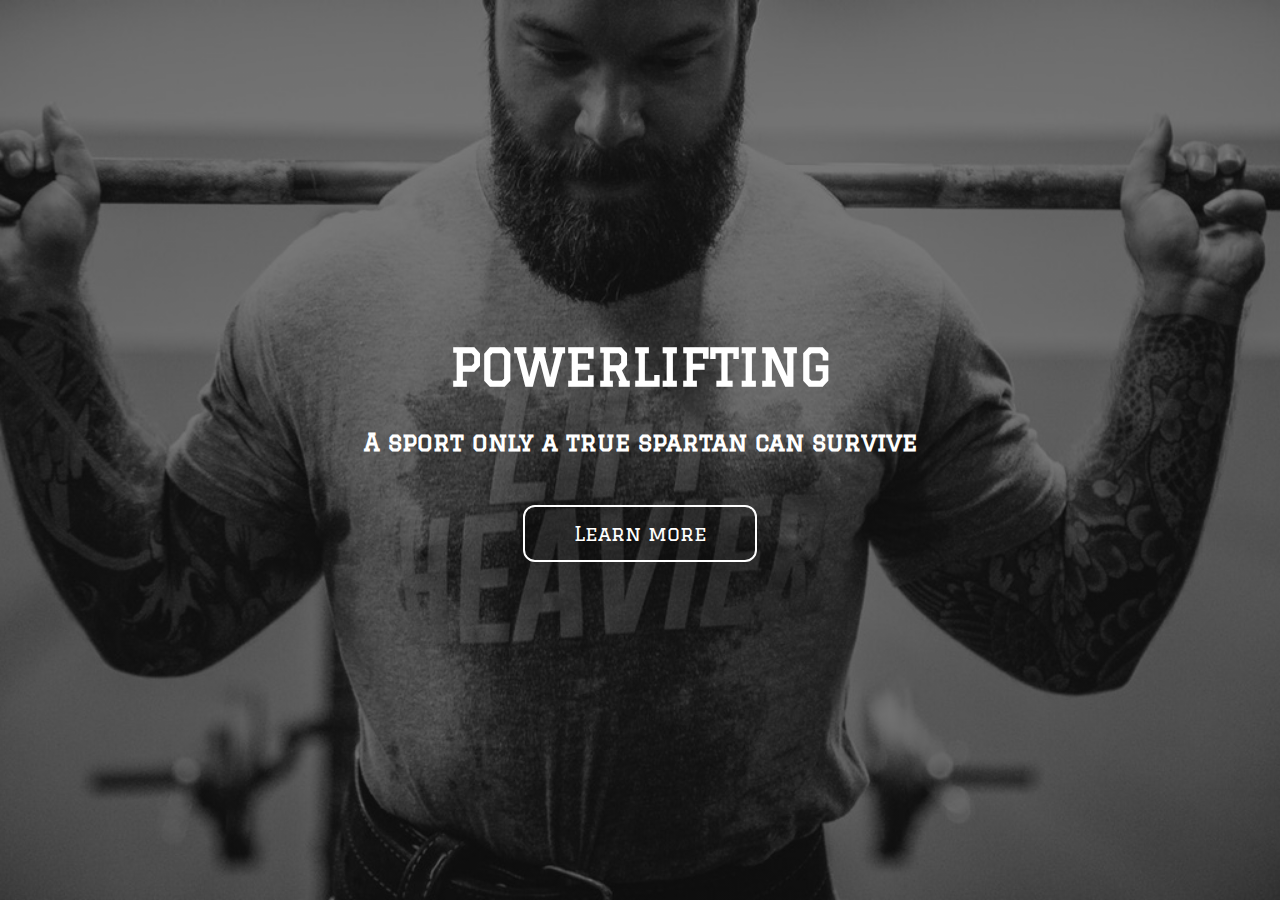
<file: powerlifting/tribute.html>
<!DOCTYPE html>
<html lang="en">
<head>
    <meta charset="UTF-8">
    <meta name="viewport" content="width=device-width, initial-scale=1.0">
    <meta http-equiv="X-UA-Compatible" content="ie=edge">
    <title>Powerlifting Tribute Page</title>
    <link rel="stylesheet" href="style.css">
</head>
<body>
    <section class="hero">
        <div class="hero-inner">
            <h1>Powerlifting</h1>
            <h2>A sport only a true spartan can survive</h2>
            <a href="#" class="btn">Learn more</a>
        </div>
    </section>
    
</body>
</html>
</file>
<file: powerlifting/style.css>
@import url('https://fonts.googleapis.com/css?family=Graduate');



body {
    margin: 0;
    font-family: 'Graduate', sans-serif;
}

main {
    font-family: sans-serif;
}

.hero {
    width: 100vw;
    height: 100vh;
    display: flex;
    justify-content: center;
    align-items: center;
    text-align: center;

    background-image: linear-gradient(rgba(0,0,0,0.5), rgba(0,0,0,0.5)),url('powerlifting.jpeg');
    background-size: cover;
    background-position: center center;
    background-repeat: no-repeat;
    background-attachment: fixed;
}

.hero h1 {
    font-size: 50px;
    text-transform: uppercase;
    margin-top: 0;
    margin-bottom: 0,5em;
    color: white;
}

.hero h2 {
    color: white;
}
.hero .btn {
    display: block;
    width: 200px;
    padding: 15px;
    margin-top: 50px;
    margin-left: auto;
    margin-right: auto;
    text-decoration: none;
    color: white;
    font-size: 20px;
    border: 2px solid rgb(255, 255, 255);
    border-radius: 12px;
    transition: 600ms;
    font-weight: 300;
    background-color: rgba(0, 0, 0, 0.116);
}

.hero .btn:hover {
    width:230px;
    border-radius:16px;
    border-color: rgba(255, 255, 255, 0.733);

    background-color: rgba(0, 0, 0, 0.295);
}
</file>
